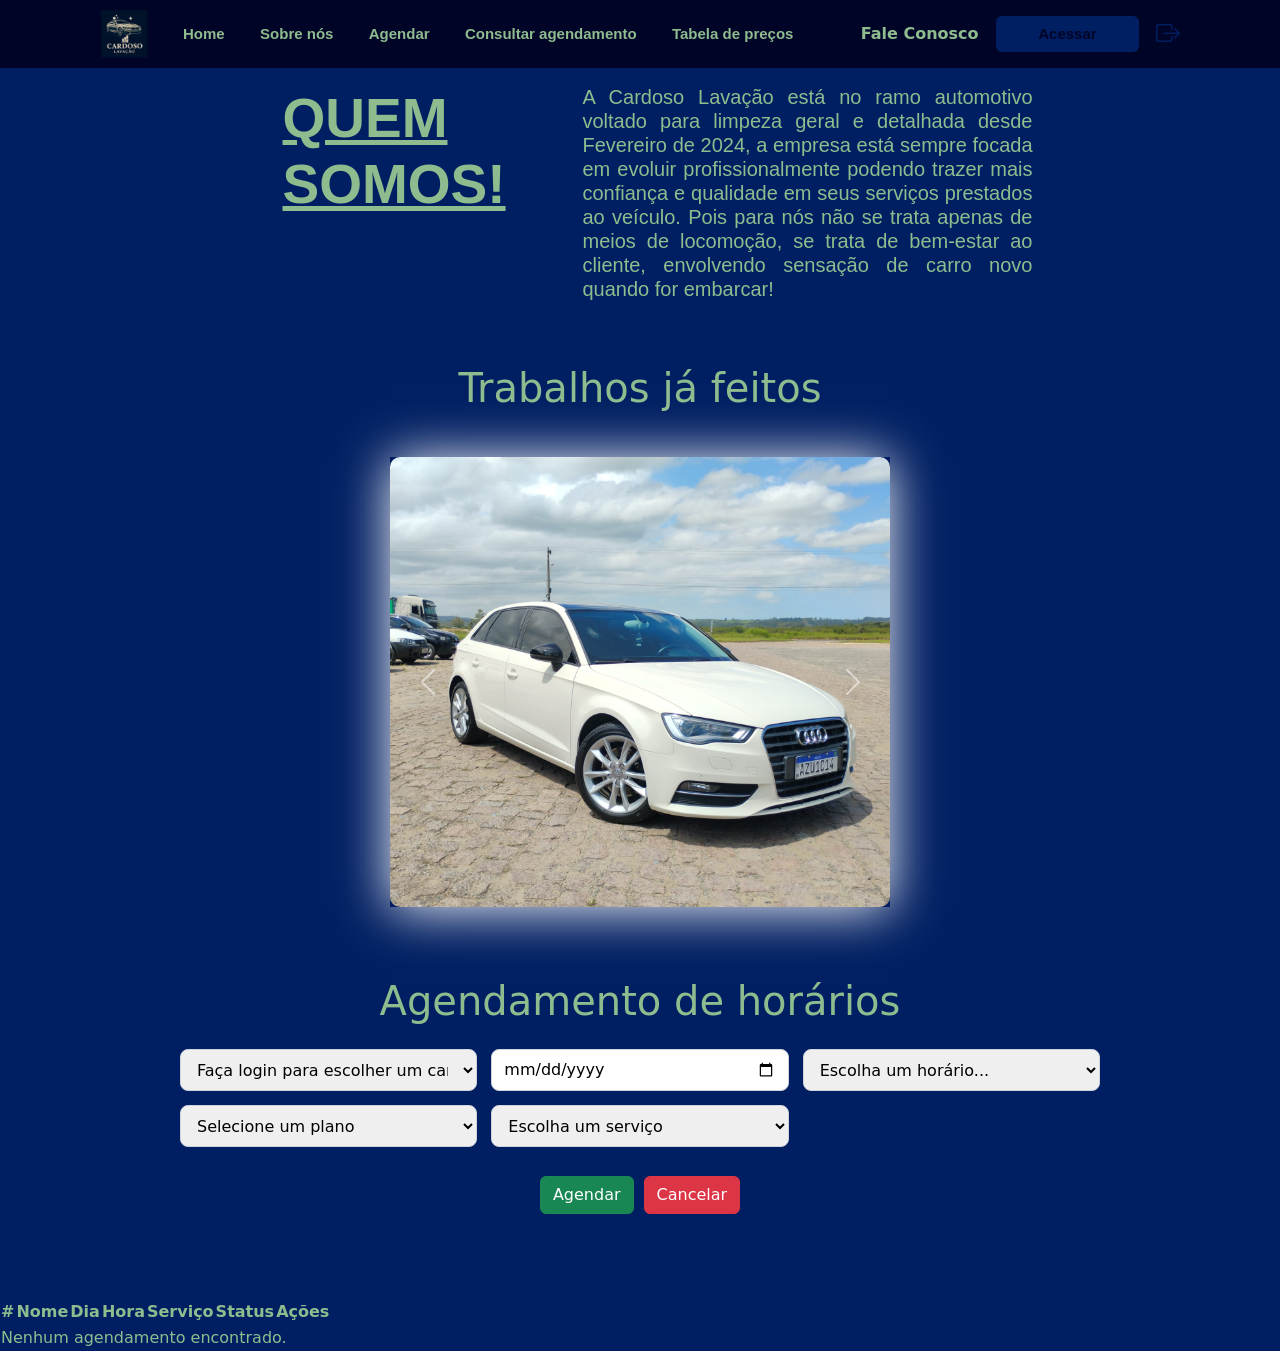
<file: index.html>
<!DOCTYPE html>
<html lang="pt-BR">

<head>
    <meta charset="UTF-8">
    <meta name="viewport" content="width=device-width, initial-scale=1.0">
    <title>Cardoso Lavação</title>
    <link rel="icon" href="/imagens/icone-Logo-32.ico" type="image/x-icon">

    <link href="https://cdn.jsdelivr.net/npm/bootstrap@5.3.3/dist/css/bootstrap.min.css" rel="stylesheet">
    <link href="https://cdn.jsdelivr.net/npm/bootstrap-icons@1.11.3/font/bootstrap-icons.css" rel="stylesheet">
    <link rel="stylesheet" href="css/header.css">
    <link rel="stylesheet" href="css/style.css">
    <link rel="stylesheet" href="css/agendar.css">
    <link rel="stylesheet" href="css/agendamento.css">

</head>

<body>
    <div id="header"></div>
    <section id="sobre-a-empresa">
        <div class="sobre">
            <h1>QUEM SOMOS!</h1>
            <h3>A Cardoso Lavação está no ramo automotivo voltado para limpeza geral e detalhada desde Fevereiro de
                2024, a
                empresa está sempre focada em evoluir profissionalmente podendo trazer mais confiança e qualidade em
                seus
                serviços prestados ao veículo. Pois para nós não se trata apenas de meios de locomoção, se trata de
                bem-estar ao cliente, envolvendo sensação de carro novo quando for embarcar!
            </h3>
        </div>
        <h1 id="titulo-carrossel">Trabalhos já feitos</h1>
        <div id="carousel-servicos" class="carousel slide" data-bs-ride="carousel">
            <div class="carousel-inner">
                <div class="carousel-item active">
                    <img src="imagens/servicos/audi.jpeg" class="d-block w-100" alt="adui">
                </div>
                <div class="carousel-item">
                    <img src="imagens/servicos/corolla.jpeg" class="d-block w-100" alt="corolla">
                </div>
                <div class="carousel-item">
                    <img src="imagens/servicos/hillux.jpeg" class="d-block w-100" alt="hillux">
                </div>
                <div class="carousel-item">
                    <img src="imagens/servicos/jeep.jpeg" class="d-block w-100" alt="jeepRenegade">
                </div>
                <div class="carousel-item">
                    <img src="imagens/servicos/jetta.jpeg" class="d-block w-100" alt="jetta">
                </div>
                <div class="carousel-item">
                    <img src="imagens/servicos/sandero.jpeg" class="d-block w-100" alt="sandero-novo">
                </div>
                <div class="carousel-item">
                    <img src="imagens/servicos/sandero2.jpeg" class="d-block w-100" alt="sandero-antigo">
                </div>
                <div class="carousel-item">
                    <img src="imagens/servicos/ka.jpeg" class="d-block w-100" alt="ka">
                </div>
                <div class="carousel-item">
                    <img src="imagens/servicos/etios.jpeg" class="d-block w-100" alt="etios">
                </div>
                <div class="carousel-item">
                    <img src="imagens/servicos/corsa.jpeg" class="d-block w-100" alt="corsa">
                </div>
                <div class="carousel-item">
                    <img src="imagens/servicos/corsa-wd.jpeg" class="d-block w-100" alt="corsa-wind">
                </div>
                <div class="carousel-item">
                    <img src="imagens/servicos/cg-preta.jpeg" class="d-block w-100" alt="cg-preta">
                </div>
                <div class="carousel-item">
                    <img src="imagens/servicos/cg-prata.jpeg" class="d-block w-100" alt="cg-prata">
                </div>
            </div>
            <button class="carousel-control-prev" type="button" data-bs-target="#carousel-servicos"
                data-bs-slide="prev"><span class="carousel-control-prev-icon"></span></button>
            <button class="carousel-control-next" type="button" data-bs-target="#carousel-servicos"
                data-bs-slide="next"><span class="carousel-control-next-icon"></span></button>
        </div>
    </section>
    <section id="agendar-horario">
        <h1>Agendamento de horários</h1>
        <div class="agendamento-form">
            <select name="escolha-carro" id="opcao-carro">
                <option value="">Escolha o carro</option>
                <option value="1">carro</option>
            </select>
            <input id="data" type="date" placeholder="DD/MM/AAAA">
            <select name="hora" id="hora">
                <option value="">Escolha um horário</option>
            </select>
            <select name="plano-lavacao" id="opcao-plano">
                <option value="">Selecione um plano</option>
            </select>
            <select name="escolha-servico" id="opcao-servico">
                <option value="">Escolha um serviço</option>
            </select>

            <div class="buttons">
                <button id="confirmaAgendamento" type="button" class="btn btn-success">Agendar</button>
                <button id="cancelaAgendamento" type="button" class="btn btn-danger">Cancelar</button>
            </div>
        </div>
    </section>
    <section id="lista-agendamento">
        <table class="tabela">
            <thead>
                <tr>
                    <th scope="col">#</th>
                    <th scope="col">Nome</th>
                    <th scope="col">Dia</th>
                    <th scope="col">Hora</th>
                    <th scope="col">Serviço</th>
                    <th scope="col">Status</th>
                    <th scope="col">Ações</th>
                </tr>
            </thead>
            <tbody id="tabela-agendamento">
                
            </tbody>

        </table>
    </section>




    <script src="https://cdn.jsdelivr.net/npm/bootstrap@5.3.3/dist/js/bootstrap.bundle.min.js"></script>

    <script src="js/include.js" defer></script>
    <script src="js/agendamento.js" defer></script>
</body>

</html>
</file>
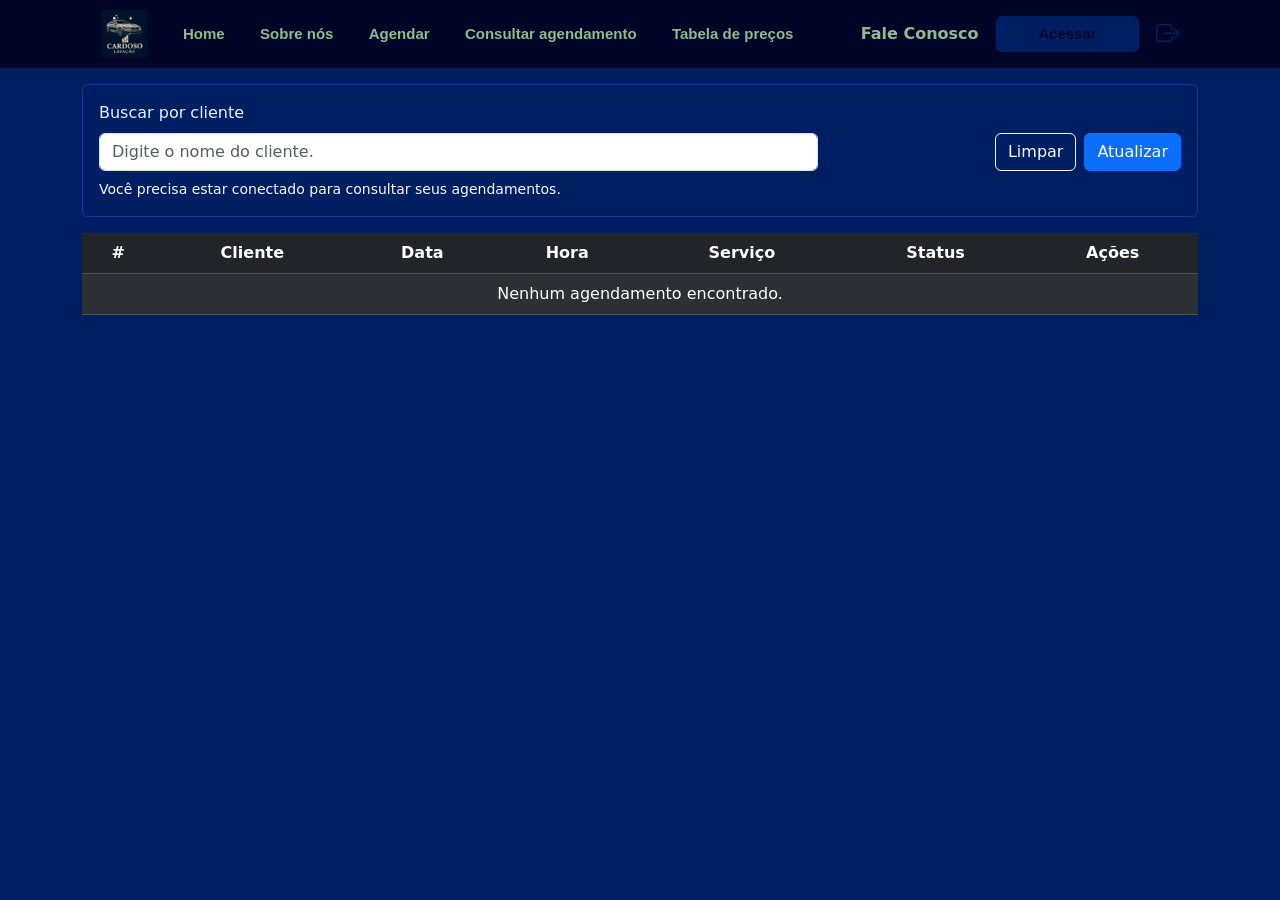
<file: agendamento.html>
<!DOCTYPE html>
<html lang="pt-BR">

<head>
    <meta charset="UTF-8">
    <meta name="viewport" content="width=device-width, initial-scale=1.0">
    <title>Agendamentos</title>

    <link href="https://cdn.jsdelivr.net/npm/bootstrap@5.3.3/dist/css/bootstrap.min.css" rel="stylesheet">
    <link href="https://cdn.jsdelivr.net/npm/bootstrap-icons@1.11.3/font/bootstrap-icons.css" rel="stylesheet">
    <link rel="stylesheet" href="css/style.css">
    <link rel="stylesheet" href="css/agendamento.css">
    <link rel="stylesheet" href="css/header.css">
</head>

<body>
    <div id="header"></div>
    <main class="container py-4">
        <div class="agendamento-filtros card p-3 mb-3">
            <div class="row g-2 align-items-end">
                <div class="col-12 col-md-8">
                    <label class="form-label" for="filtro-cliente">Buscar por cliente</label>
                    <input id="filtro-cliente" type="text" class="form-control" placeholder="Digite o nome do cliente.">
                </div>
                <div class="col-12 col-md-4 d-grid d-md-flex gap-2 justify-content-md-end">
                    <button id="btn-limpar-filtro" class="btn btn-outline-light" type="button">Limpar</button>
                    <button id="btn-atualizar" class="btn btn-primary" type="button">Atualizar</button>
                </div>
                <small id="resumo-lista" class="text-light mt-2"></small>
            </div>
        </div>
        <div class="table-responsive">
            <table class="table table-dark table-striped align-middle text-center">
                <thead>
                    <tr>
                        <th scope="col">#</th>
                        <th scope="col">Cliente</th>
                        <th scope="col">Data</th>
                        <th scope="col">Hora</th>
                        <th scope="col">Serviço</th>
                        <th scope="col">Status</th>
                        <th scope="col">Ações</th>
                    </tr>
                </thead>
                <tbody id="tabela-agendamento"></tbody>
            </table>
        </div>
    </main>




    <script src="js/include.js"></script>
    <script src="js/agendamento.js"></script>
    <script src="https://cdn.jsdelivr.net/npm/bootstrap@5.3.3/dist/js/bootstrap.bundle.min.js"></script>
</body>

</html>
</file>
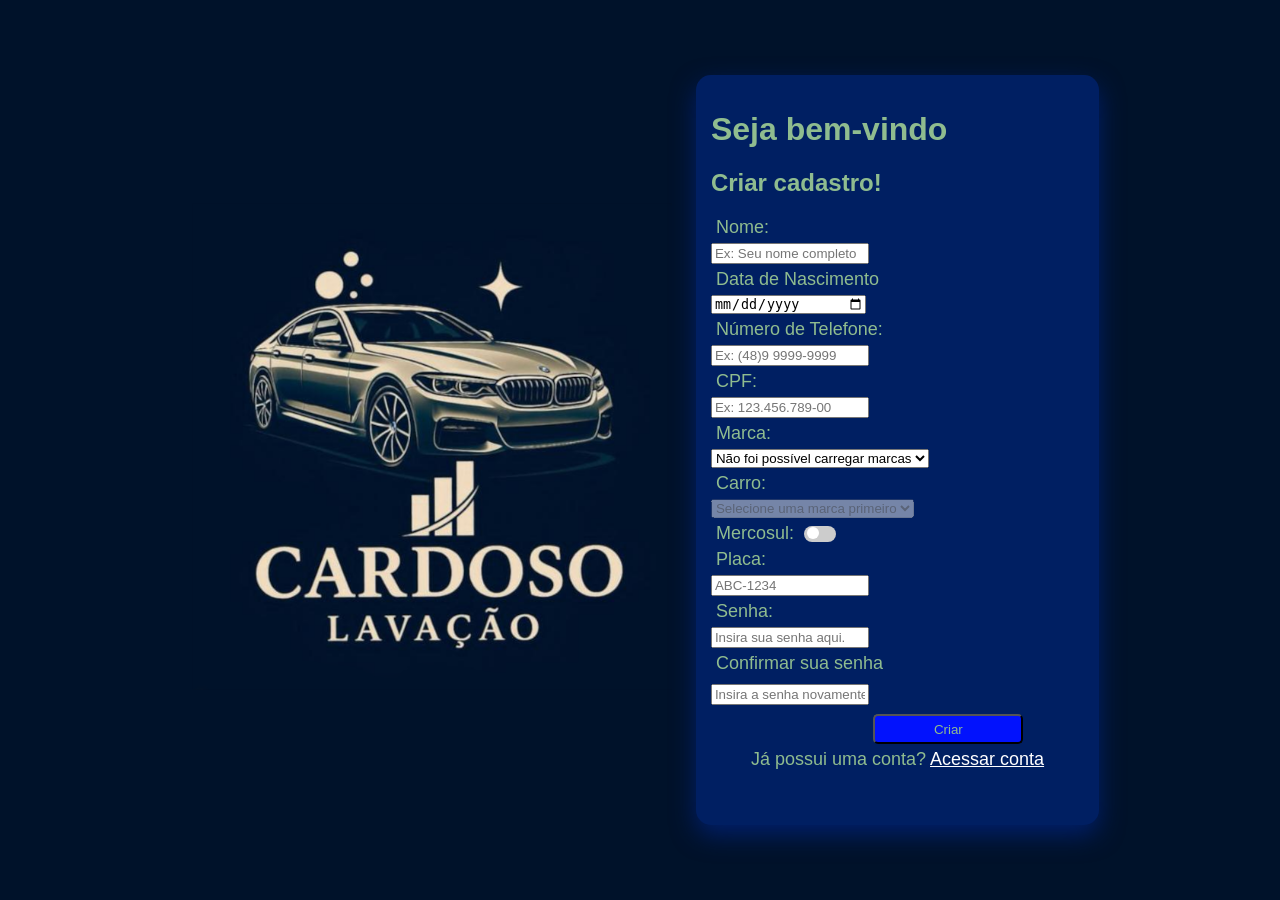
<file: cadastrar.html>
<!DOCTYPE html>
<html lang="en">

<head>
    <meta charset="UTF-8">
    <meta name="viewport" content="width=device-width, initial-scale=1.0">
    <title>Cadastro</title>
    <link rel="icon" href="/imagens/icone-Logo-32.ico" type="image/x-icon">

    <link rel="stylesheet" href="css/cadastrar.css">
</head>

<body>
    <div class="logo-empresa"><img src="imagens/LogoCardosoCorrigido.png" alt="Logo empresa"></div>
    <form id="form-cadastro">
        <div class="cadastro">
            <h1>Seja bem-vindo</h1>
            <h2>Criar cadastro!</h2>
            <p>Nome:</p>
            <input type="text" id="cadastro-nome" placeholder="Ex: Seu nome completo" required>
            <p>Data de Nascimento</p>
            <input type="date" id="cadastro-data-nascimento" placeholder="Ex: DD/MM/AAAA" required>
            <p>Número de Telefone:</p>
            <input type="tel" id="cadastro-telefone" placeholder="Ex: (48)9 9999-9999" required>
            <small id="erro-telefone" style="color: red; display: none;"></small>
            <p>CPF:</p>
            <input type="text" id="cadastro-cpf" maxlength="14" placeholder="Ex: 123.456.789-00" required>
            <small id="erro-cpf" style="color: red; display: none;"></small>
            <p>Marca:</p>
            <div class="dropdown">
                <select id="select-dropdown-marcas" required>
                    <option value="">Carregando marcas...</option>
                </select>

            </div>
            <p>Carro:</p>
            <div class="dropdown">
                <select id="select-dropdown-nomes" required disabled>
                    <option value="">Selecione a marca primeiro</option>
                </select>
            </div>
            <div class="switch-mercosul" id="placa">
                <span>Mercosul:</span>
                <label class="switch">
                    <input type="checkbox" id="switch-placa">
                    <span class="slider"></span>
                </label>
            </div>
            <p>Placa:</p>
            <input type="text" id="cadastro-placa-do-carro" aria-describedby="erro-placa" required>
            <small id="erro-placa" style="color:red; display: none;"></small>
            <p>Senha:</p>
            <input type="password" id="cadastro-senha" placeholder="Insira sua senha aqui." autocomplete="new-password"
                required minlength="8">
            <small id="erro-senha" style="color: red; display: none;"></small>
            <p>Confirmar sua senha</p>
            <input type="password" id="confirma-senha" placeholder="Insira a senha novamente." required>
            <small id="erro-confirma-senha" style="color: red; display: none;"></small>
            <button type="submit" id="botao-acesso">Criar</button>
            <p class="acessar-conta">Já possui uma conta? <a href="/login.html">Acessar conta</a></p>
        </div>

        <span id="erro-geral" style="color: red;"></span>
    </form>
</body>


<script src="js/cadastrar.js" defer></script>

</html>
</file>
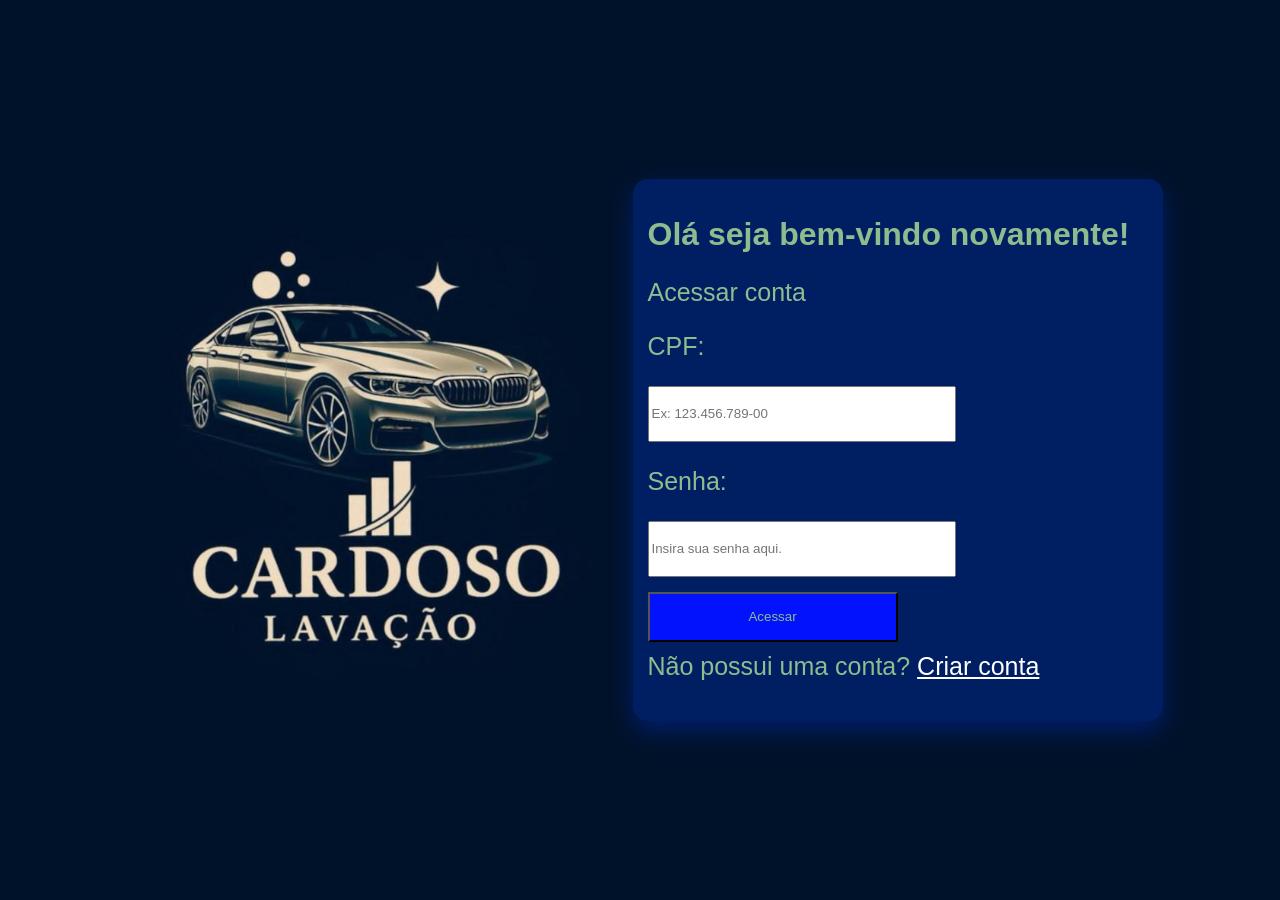
<file: login.html>
<!DOCTYPE html>
<html lang="en">
<head>
    <meta charset="UTF-8">
    <meta name="viewport" content="width=device-width, initial-scale=1.0">
    <title>Login</title>
    <link rel="icon" href="/imagens/icone-Logo-32.ico" type="image/x-icon">
    <link rel="stylesheet" href="css/login.css">
</head>
<body>
    <div class="logo-empresa"><img src="imagens/LogoCardosoCorrigido.png" alt="Logo empresa"></div>
    <div class="texto-login">
        <h1>Olá seja bem-vindo novamente!</h1>
        <p>Acessar conta</p>
        <p>CPF:</p>
        <input type="text" id="login-cpf" placeholder="Ex: 123.456.789-00">
        <p>Senha:</p>
        <input type="password" id="login-senha" placeholder="Insira sua senha aqui.">
        <button type="submit" id="botao-acesso">Acessar</button>
        <small id="erro-login" style="color:red; display: none;"></small>
        <p>Não possui uma conta? <a href="/cadastrar.html">Criar conta</a></p>
    </div>
</body>


<script src="js/login.js" defer></script>
</html>
</file>
<file: css/header.css>
header.navbar {
    position: fixed;
    width: 100%;
    top: 0;
    left: 0;
    z-index: 999;
    background-color: #000528;
    padding: 5px;
    justify-content: center;
    align-items: center;
}

.navbar-brand {
    font-size: 15px;
    font-weight: bold;
    color: #fff;
}

.navbar a {
    color: darkseagreen;
    font-weight: bold;
    font-family: Arial, Helvetica, sans-serif;
    text-decoration: none;
    margin-inline-start: auto;
    font-size: 15px;
    margin: 0 auto;
}

.menu {
    margin: 0 auto;
    list-style: none;
}

.dropdown {
    font-weight: bold;
    position: relative;
    cursor: pointer;
    color: darkseagreen;
}

.submenu {
    font-weight: bold;
    display: none;
    position: absolute;
    color: darkseagreen;
    background-color: #000528;
    padding: 10px;
    list-style: none;
    box-shadow: 0 4px 8px rgba(0,0,0,0.2);
}

.submenu li {
    padding: 5px 10px;
}

.submenu li:hover {
    background-color: #eee;
}

.dropdown:hover .submenu {
    display: block;
}

.submenu #logoWhatsapp {
    margin-right: 10px;
}

.submenu #logoInstagram {
    margin-right: 10px;
}

#acessarLogin {
    background-color: #001f62;
    border: none;
    margin-left: auto;
    margin-right: auto;
}

#acessarLogin a {
    font-size: 15px;
    font-family: Arial, Helvetica, sans-serif;
    font-weight: bold;
    text-decoration: none;
    color: #000528;
    justify-content: center;
    align-items: center;
}

#sair {
    margin-top: center;
    color: #001f62;
    font-size: x-large;
}
#linkLogin {
    padding: 5px 30px;
}
</file>
<file: css/style.css>
body {
    padding-top: 60px;
    background-color: #001f62;
    color: darkseagreen;
    scroll-behavior: smooth;
}

.sobre {
    justify-content: center;
    display: flex;
    margin-top: 25px;
    margin-left: 35px;
    gap: 200px;
    font-family: 'Trebuchet MS', 'Lucida Sans Unicode', 'Lucida Grande', 'Lucida Sans', Arial, sans-serif;
}

.sobre h1 {
    max-width: 100px;
    font-size: 55px;
    font-weight: bold;
    text-decoration: underline;
}

.sobre h3 {
    font-size: 20px;
    font-family: Arial, Helvetica, sans-serif;
    text-align: justify;
    max-width: 450px;
}

p{
    text-align: center;
    font-family: 'Poppins', Arial, sans-serif;
    font-size: 20px;
    font-weight: 200;
    line-height: 1.7;
    color: #a3a3a3;
    margin-bottom: 15px;
}

.botoes{
    display: flex;
    justify-content: center;
    align-items: center;
    gap: 15px;
    flex-wrap: wrap;
}

#titulo-carrossel{
    text-align: center;
    margin: 55px 0 45px 0;
}

#carousel-servicos {    
    box-shadow: 0 2px 50px white;
    max-width: 500px;
    margin: 10px auto;
}

#carousel-servicos img {
    height: 450px;
    object-fit: cover;
    border-radius: 10px;
}
</file>
<file: css/agendar.css>
.agendamento {
    display: none;
    justify-content: center;
    align-items: center;
    margin-top: 55px;
}

.agendamento h1{
    display: grid;
    justify-content: center;
    align-items: center;
}

.buttons {
    display: flex;
    margin: 15px 0 45px 0;
    justify-content: center;
    align-items: center;
    gap: 10px;
}

#agendar-horario {
    display: flex;
    flex-direction: column;
    align-items: center;
    justify-content: center;
    width: min(100% - 32px, 920px);
    margin: 70px auto 40px;
    text-align: center;
}

#agendar-horario h1 {
    margin-bottom: 24px;
}

.agendamento-form {
    display: grid;
    grid-template-columns: repeat(auto-fit, minmax(220px, 1fr));
    gap: 14px;
    justify-items: stretch;
    align-items: center;
    width: 100%;
}

.agendamento-form select,
.agendamento-form input {
    width: 100%;
    min-height: 42px;
    padding: 8px 12px;
    border: 1px solid #ced4da;
    border-radius: 8px;
}

.agendamento-form .buttons {
    grid-column: 1 / -1;
    flex-wrap: wrap;
}

@media (max-width: 576px) {
    #agendar-horario {
        width: min(100% - 24px, 920px);
        margin-top: 45px;
    }

    .agendamento-form {
        grid-template-columns: 1fr;
    }

    .agendamento-form .buttons {
        display: grid;
        grid-template-columns: 1fr;
        width: 100%;
    }
}
</file>
<file: css/agendamento.css>
.agendamento-filtros {
    background-color: #001f62;
    border: 1px solid #123b99;
}

.agendamento-filtros .form-label, .agendamento-filtros #resumo-lista {
    color: #e6f1ff;
}

.table td, .table th {
    vertical-align: middle;
}
</file>
<file: css/cadastrar.css>
body{
    display: flex;
    justify-content: center;
    align-items: center;
    min-height: 100vh;
    margin: 0;
    gap: 15px;
    background-color: #00122a;
}

.logo-empresa{
    flex: 1;
    max-width: 500px;
}

.logo-empresa img{
    width: 100%;
    height: auto;
}

.cadastro{
    flex: 1;
    background-color: #001f62;
    padding: 15px;
    border-radius: 15px;
    box-shadow: 0 10px 25px #001f6a;
    font-family: Arial, Helvetica, sans-serif;
    font: bold;
    color: darkseagreen;
    max-width: 450px;
}

.cadastro p{
    font-size: 18px;
    margin: 5px;
}

.cadastro input{
    width: 80%;
    max-width: 150px;
    height: 15px;
}

.dropdown #select-dropdown {
    width: 82%;
    max-width: 160px;
    height: 24px;
}

input.erro {
    border: 2px solid red;
}

.cadastro button{
    width: 50%;
    top: 35px;
    max-width: 150px;
    position: relative;
    height: 30px;
    color: darkseagreen;
    background-color: rgb(2, 18, 253);
    border-radius: 5px;
    
}

.cadastro a{
    color: white;
}

.cadastro .acessar-conta {
   margin: 40px;
}

.switch-mercosul {
    display: flex;
    align-items: center;
    font-size: 18px;
    gap: 10px;
    margin: 5px;
}

.switch {
    position: relative;
    max-width: 150px;
    width: 32px;
    height: 16px;
}

.switch input {
    opacity: 0;
    width: 0;
    height: 0;
}

.slider {
    position: absolute;
    cursor: pointer;
    background-color: #ccc;
    border-radius: 25px;
    top: 0;
    left: 0;
    right: 0;
    bottom: 0;
    transition: 0.4s;
}

.slider::before {
    position: absolute;
    content: "";
    height: 12px;
    width: 12px;
    left: 3px;
    bottom: 2.5px;
    background-color: white;
    border-radius: 50%;
    transition: 0.4s;
}

input:checked+ .slider {
    background-color: #4CAF50;
}

input:checked+ .slider::before {
    transform: translateX(13px);
}
</file>
<file: css/login.css>
body{
    display: flex;
    justify-content: center;
    align-items: center;
    min-height: 100vh;
    margin: 0;
    gap: 15px;
    background-color: #00122a;
}

.logo-empresa{
    flex: 1;
    max-width: 500px;
}

.logo-empresa img{
    width: 100%;
    height: auto;
}

.texto-login{
    flex: 1;
    background-color: #001f62;
    padding: 15px;
    border-radius: 15px;
    box-shadow: 0 10px 25px #001f6a;
    font-family: Arial, Helvetica, sans-serif;
    font: bold;
    color: darkseagreen;
    max-width: 500px;
}

.texto-login p{
    font-size: 25px;
}

.texto-login input{
    width: 80%;
    max-width: 300px;
    height: 50px;
}

.texto-login button{
    width: 50%;
    top: 15px;
    max-width: 300px;
    position: relative;
    height: 50px;
    color: darkseagreen;
    background-color: rgb(2, 18, 253);
}

.texto-login a{
    color: white;
}
</file>
